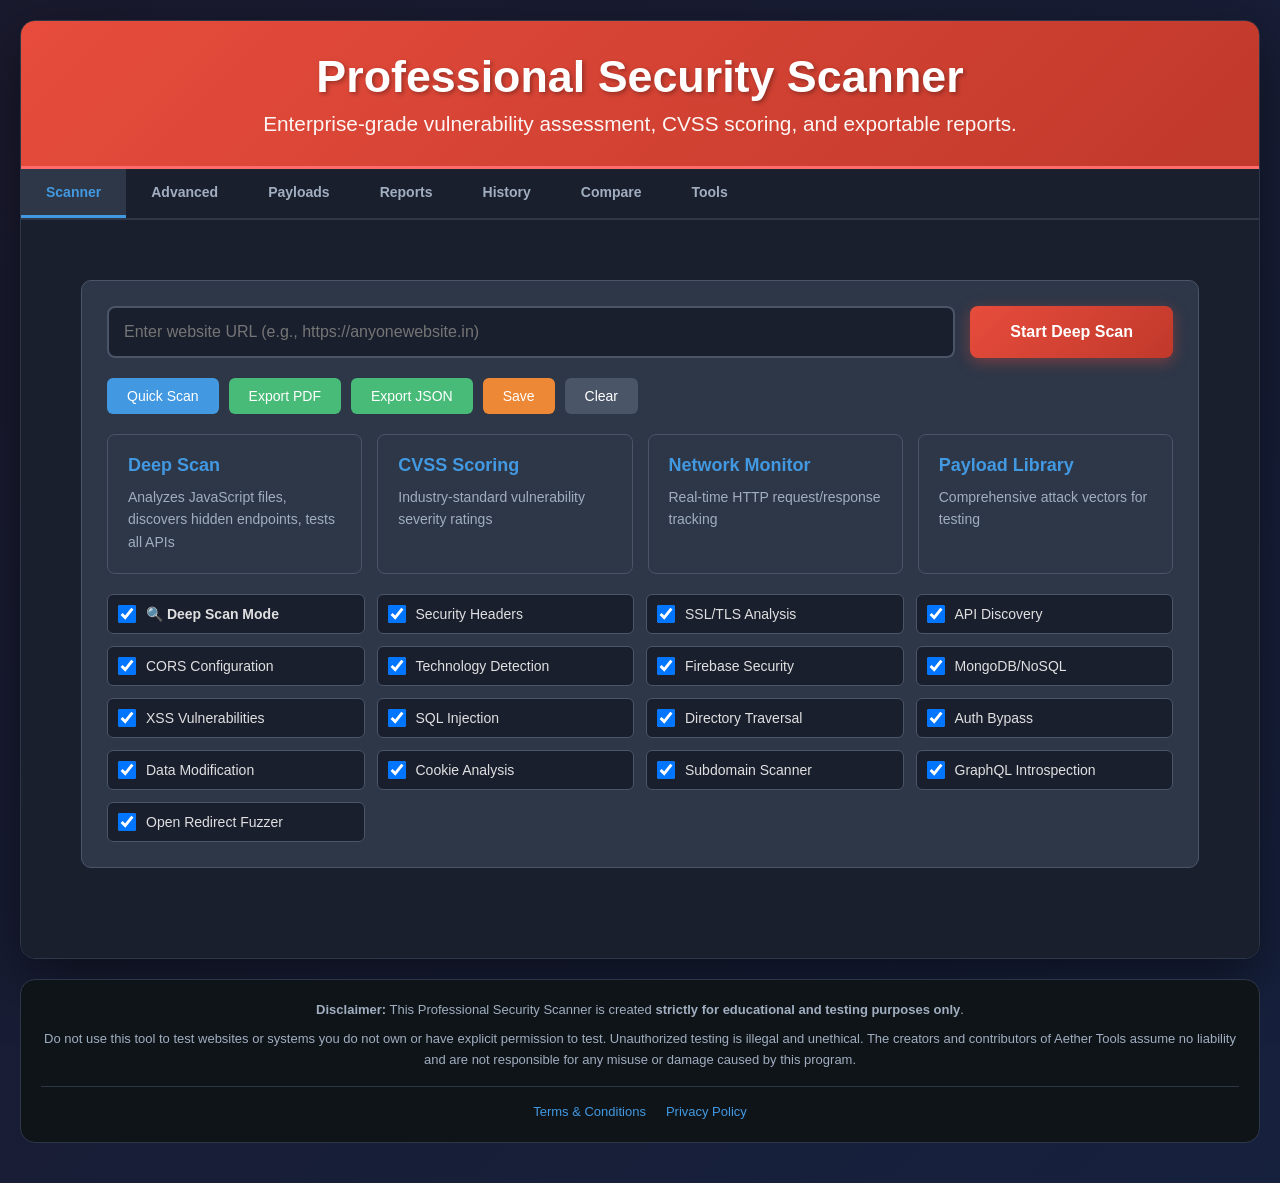
<file: security-scanner.html>
<!DOCTYPE html>
<html lang="en">
<head>
    <meta charset="UTF-8">
    <meta name="viewport" content="width=device-width, initial-scale=1.0">
    <title>Professional Security Scanner - Enterprise Edition</title>
    <meta name="description" content="Aether Tools Security Scanner runs browser-based security checks for headers, SSL, CORS, endpoints, technology detection, and exportable reports.">
    <meta name="keywords" content="Aether Tools security scanner, website security scanner, browser security checks, CVSS scanner, vulnerability assessment">
    <meta name="author" content="Pratham Kumar">
    <meta name="robots" content="index, follow, max-image-preview:large, max-snippet:-1, max-video-preview:-1">
    <meta name="theme-color" content="#6c5ce7">
    <meta name="application-name" content="Aether Tools">
    <meta property="og:type" content="website">
    <meta property="og:url" content="https://rajpratham1.github.io/Aether-Tools/security-scanner.html">
    <meta property="og:title" content="Aether Tools Security Scanner">
    <meta property="og:description" content="Run browser-based website security checks with endpoint discovery, CVSS scoring, exports, and guided advanced configuration.">
    <meta property="og:site_name" content="Aether Tools">
    <meta property="og:image" content="https://rajpratham1.github.io/Aether-Tools/preview.png">
    <meta name="twitter:card" content="summary_large_image">
    <meta name="twitter:title" content="Aether Tools Security Scanner">
    <meta name="twitter:description" content="Run browser-based website security checks with endpoint discovery, CVSS scoring, exports, and guided advanced configuration.">
    <meta name="twitter:image" content="https://rajpratham1.github.io/Aether-Tools/preview.png">
    <link rel="canonical" href="https://rajpratham1.github.io/Aether-Tools/security-scanner.html">
    <link rel="icon" type="image/png" href="preview.png">
    <link rel="apple-touch-icon" href="preview.png">
    <style>
        * {
            margin: 0;
            padding: 0;
            box-sizing: border-box;
        }

        body {
            font-family: 'Segoe UI', Tahoma, Geneva, Verdana, sans-serif;
            background: linear-gradient(135deg, #1a1a2e 0%, #16213e 100%);
            min-height: 100vh;
            padding: 20px;
            color: #e0e0e0;
        }

        .container {
            max-width: 1600px;
            margin: 0 auto;
            background: #0f1419;
            border-radius: 15px;
            box-shadow: 0 20px 60px rgba(0,0,0,0.5);
            overflow: hidden;
            border: 1px solid #2d3748;
        }

        .header {
            background: linear-gradient(135deg, #e74c3c, #c0392b);
            color: white;
            padding: 30px;
            text-align: center;
            border-bottom: 3px solid #ff6b6b;
        }

        .header h1 {
            font-size: 2.8em;
            margin-bottom: 10px;
            text-shadow: 2px 2px 4px rgba(0,0,0,0.3);
        }

        .header p {
            font-size: 1.3em;
            opacity: 0.95;
        }

        .header-badge {
            display: inline-flex;
            align-items: center;
            gap: 8px;
            margin-top: 14px;
            padding: 8px 14px;
            border-radius: 999px;
            background: rgba(15, 20, 25, 0.22);
            border: 1px solid rgba(255, 255, 255, 0.22);
            font-size: 13px;
            font-weight: 700;
            letter-spacing: 0.04em;
            text-transform: uppercase;
        }

        .tabs {
            display: flex;
            background: #1a1f2e;
            border-bottom: 2px solid #2d3748;
            overflow-x: auto;
        }

        .tab {
            padding: 15px 25px;
            cursor: pointer;
            border: none;
            background: transparent;
            color: #a0aec0;
            font-size: 14px;
            font-weight: 600;
            transition: all 0.3s;
            border-bottom: 3px solid transparent;
            white-space: nowrap;
        }

        .tab:hover {
            background: #2d3748;
            color: #fff;
        }

        .tab.active {
            color: #4299e1;
            border-bottom-color: #4299e1;
            background: #2d3748;
        }

        .tab-content {
            display: none;
            padding: 30px;
            background: #1a1f2e;
        }

        .tab-content.active {
            display: block;
        }

        .main-content {
            padding: 30px;
            background: #1a1f2e;
        }

        .url-input-section {
            background: #2d3748;
            padding: 25px;
            border-radius: 10px;
            margin-bottom: 30px;
            border: 1px solid #4a5568;
        }

        .input-group {
            display: flex;
            gap: 15px;
            margin-bottom: 20px;
        }

        .url-input {
            flex: 1;
            padding: 15px;
            border: 2px solid #4a5568;
            border-radius: 8px;
            font-size: 16px;
            background: #1a1f2e;
            color: #e0e0e0;
            transition: border-color 0.3s;
        }

        .url-input:focus {
            outline: none;
            border-color: #4299e1;
        }

        .test-btn {
            padding: 15px 40px;
            background: linear-gradient(135deg, #e74c3c, #c0392b);
            color: white;
            border: none;
            border-radius: 8px;
            font-size: 16px;
            font-weight: bold;
            cursor: pointer;
            transition: all 0.3s;
            box-shadow: 0 4px 15px rgba(231, 76, 60, 0.4);
        }

        .test-btn:hover {
            transform: translateY(-2px);
            box-shadow: 0 6px 20px rgba(231, 76, 60, 0.6);
        }

        .test-btn:disabled {
            opacity: 0.6;
            cursor: not-allowed;
            transform: none;
        }

        .action-buttons {
            display: flex;
            gap: 10px;
            margin-top: 15px;
            flex-wrap: wrap;
        }

        .action-btn {
            padding: 10px 20px;
            background: #4a5568;
            color: white;
            border: none;
            border-radius: 6px;
            cursor: pointer;
            font-size: 14px;
            transition: all 0.3s;
        }

        .action-btn:hover {
            background: #2d3748;
            transform: translateY(-1px);
        }

        .action-btn.primary {
            background: #4299e1;
        }

        .action-btn.success {
            background: #48bb78;
        }

        .action-btn.warning {
            background: #ed8936;
        }

        .feature-grid {
            display: grid;
            grid-template-columns: repeat(auto-fit, minmax(250px, 1fr));
            gap: 15px;
            margin: 20px 0;
        }

        .feature-card {
            background: #2d3748;
            padding: 20px;
            border-radius: 8px;
            border: 1px solid #4a5568;
            transition: all 0.3s;
        }

        .feature-card:hover {
            border-color: #4299e1;
            transform: translateY(-2px);
            box-shadow: 0 4px 12px rgba(66, 153, 225, 0.3);
        }

        .feature-card h3 {
            color: #4299e1;
            margin-bottom: 10px;
            font-size: 18px;
        }

        .feature-card p {
            color: #a0aec0;
            font-size: 14px;
            line-height: 1.6;
        }

        .feature-card input,
        .feature-card textarea,
        .feature-card select {
            width: 100%;
            margin-top: 10px;
            padding: 12px;
            border-radius: 10px;
            border: 1px solid #4a5568;
            background: #1a1f2e;
            color: #e0e0e0;
            font-size: 14px;
        }

        .feature-card textarea {
            min-height: 110px;
            resize: vertical;
            font-family: 'Courier New', monospace;
        }

        .feature-card input:focus,
        .feature-card textarea:focus,
        .feature-card select:focus {
            outline: none;
            border-color: #4299e1;
            box-shadow: 0 0 0 3px rgba(66, 153, 225, 0.15);
        }

        .field-help {
            margin-top: 8px;
            color: #94a3b8;
            font-size: 12px;
            line-height: 1.6;
        }

        .config-actions {
            display: flex;
            flex-wrap: wrap;
            gap: 10px;
            margin-top: 20px;
        }

        .config-status {
            margin-top: 12px;
            padding: 12px 14px;
            border-radius: 10px;
            border: 1px solid rgba(66, 153, 225, 0.25);
            background: rgba(66, 153, 225, 0.08);
            color: #bfdbfe;
            font-size: 13px;
            line-height: 1.6;
        }

        .config-toggle {
            display: flex;
            align-items: flex-start;
            gap: 10px;
            margin-top: 16px;
            padding: 14px;
            border-radius: 10px;
            border: 1px solid #4a5568;
            background: rgba(15, 23, 42, 0.5);
        }

        .config-toggle label {
            color: #e0e0e0;
            font-size: 14px;
            line-height: 1.6;
            cursor: pointer;
        }

        .brochure {
            margin-top: 28px;
            padding: 24px;
            border-radius: 18px;
            border: 1px solid rgba(255, 255, 255, 0.08);
            background:
                radial-gradient(circle at top right, rgba(231, 76, 60, 0.20), transparent 32%),
                radial-gradient(circle at bottom left, rgba(66, 153, 225, 0.20), transparent 38%),
                linear-gradient(145deg, rgba(17, 24, 39, 0.96), rgba(30, 41, 59, 0.92));
            box-shadow: 0 18px 45px rgba(0, 0, 0, 0.28);
        }

        .brochure h3 {
            color: #f8fafc;
            font-size: 22px;
            margin-bottom: 10px;
        }

        .brochure > p {
            color: #cbd5e1;
            line-height: 1.7;
            max-width: 900px;
        }

        .brochure-grid {
            display: grid;
            grid-template-columns: repeat(auto-fit, minmax(220px, 1fr));
            gap: 16px;
            margin-top: 20px;
        }

        .brochure-card {
            padding: 18px;
            border-radius: 14px;
            background: rgba(15, 23, 42, 0.66);
            border: 1px solid rgba(148, 163, 184, 0.18);
        }

        .brochure-step {
            display: inline-flex;
            align-items: center;
            justify-content: center;
            width: 34px;
            height: 34px;
            margin-bottom: 12px;
            border-radius: 50%;
            background: linear-gradient(135deg, #4299e1, #e74c3c);
            color: #fff;
            font-weight: 700;
        }

        .brochure-card h4 {
            color: #f8fafc;
            margin-bottom: 8px;
            font-size: 16px;
        }

        .brochure-card p {
            color: #cbd5e1;
            font-size: 13px;
            line-height: 1.7;
        }

        .brochure-note {
            margin-top: 18px;
            padding-top: 18px;
            border-top: 1px solid rgba(148, 163, 184, 0.18);
            color: #fca5a5;
            font-size: 13px;
            line-height: 1.7;
        }

        .test-options {
            display: grid;
            grid-template-columns: repeat(auto-fit, minmax(220px, 1fr));
            gap: 12px;
            margin-top: 20px;
        }

        .test-option {
            display: flex;
            align-items: center;
            gap: 10px;
            padding: 10px;
            background: #1a1f2e;
            border-radius: 6px;
            border: 1px solid #4a5568;
            transition: all 0.2s;
        }

        .test-option:hover {
            border-color: #4299e1;
            background: #2d3748;
        }

        .test-option input[type="checkbox"] {
            width: 18px;
            height: 18px;
            cursor: pointer;
        }

        .test-option label {
            cursor: pointer;
            color: #e0e0e0;
            font-size: 14px;
        }

        .loading {
            text-align: center;
            padding: 40px;
            display: none;
        }

        .spinner {
            border: 4px solid #2d3748;
            border-top: 4px solid #4299e1;
            border-radius: 50%;
            width: 50px;
            height: 50px;
            animation: spin 1s linear infinite;
            margin: 0 auto 20px;
        }

        @keyframes spin {
            0% { transform: rotate(0deg); }
            100% { transform: rotate(360deg); }
        }

        .scan-progress {
            background: #2d3748;
            height: 35px;
            border-radius: 18px;
            overflow: hidden;
            margin: 15px 0;
            border: 1px solid #4a5568;
        }

        .scan-progress-bar {
            background: linear-gradient(90deg, #4299e1, #3182ce);
            height: 100%;
            width: 0%;
            transition: width 0.3s;
            display: flex;
            align-items: center;
            justify-content: center;
            color: white;
            font-weight: bold;
            font-size: 14px;
        }

        .network-monitor {
            background: #0d1117;
            color: #d4d4d4;
            padding: 20px;
            margin: 20px 0;
            border-radius: 8px;
            max-height: 500px;
            overflow-y: auto;
            font-family: 'Courier New', monospace;
            font-size: 12px;
            display: none;
            border: 1px solid #30363d;
        }

        .network-request {
            background: #161b22;
            padding: 12px;
            margin: 8px 0;
            border-left: 4px solid #238636;
            border-radius: 4px;
        }

        .network-request.error {
            border-left-color: #da3633;
        }

        .network-request.warning {
            border-left-color: #d29922;
        }

        .request-header {
            display: flex;
            justify-content: space-between;
            margin-bottom: 5px;
            font-weight: bold;
        }

        .request-method {
            color: #58a6ff;
        }

        .request-status {
            color: #3fb950;
        }

        .request-status.error {
            color: #f85149;
        }

        .request-details {
            font-size: 11px;
            color: #8b949e;
            margin-top: 5px;
        }

        .results-section {
            margin-top: 30px;
        }

        .test-result {
            background: #2d3748;
            border-left: 4px solid #4a5568;
            padding: 20px;
            margin-bottom: 15px;
            border-radius: 0 8px 8px 0;
            display: none;
        }

        .test-result.success {
            border-left-color: #48bb78;
            background: linear-gradient(90deg, rgba(72, 187, 120, 0.1), transparent);
        }

        .test-result.warning {
            border-left-color: #ed8936;
            background: linear-gradient(90deg, rgba(237, 137, 54, 0.1), transparent);
        }

        .test-result.danger {
            border-left-color: #f56565;
            background: linear-gradient(90deg, rgba(245, 101, 101, 0.1), transparent);
        }

        .test-result h3 {
            margin-bottom: 10px;
            display: flex;
            align-items: center;
            gap: 10px;
            color: #e0e0e0;
        }

        .status-icon {
            width: 20px;
            height: 20px;
            border-radius: 50%;
            display: inline-block;
        }

        .status-icon.success { background: #48bb78; }
        .status-icon.warning { background: #ed8936; }
        .status-icon.danger { background: #f56565; }

        .cvss-score {
            display: inline-block;
            padding: 5px 12px;
            border-radius: 20px;
            font-size: 12px;
            font-weight: bold;
            margin-left: 10px;
        }

        .cvss-critical {
            background: #c53030;
            color: white;
        }

        .cvss-high {
            background: #dd6b20;
            color: white;
        }

        .cvss-medium {
            background: #d69e2e;
            color: white;
        }

        .cvss-low {
            background: #38a169;
            color: white;
        }

        .summary-section {
            background: linear-gradient(135deg, #2d3748, #1a202c);
            color: white;
            padding: 30px;
            border-radius: 10px;
            margin-top: 30px;
            display: none;
            border: 1px solid #4a5568;
        }

        .summary-grid {
            display: grid;
            grid-template-columns: repeat(auto-fit, minmax(150px, 1fr));
            gap: 20px;
            margin-top: 20px;
        }

        .summary-item {
            text-align: center;
            padding: 20px;
            background: rgba(255,255,255,0.05);
            border-radius: 8px;
            border: 1px solid rgba(255,255,255,0.1);
        }

        .summary-number {
            font-size: 2.5em;
            font-weight: bold;
            display: block;
            color: #4299e1;
        }

        .vulnerability-details {
            margin-top: 15px;
            padding: 15px;
            background: rgba(0,0,0,0.3);
            border-radius: 5px;
            border: 1px solid #4a5568;
        }

        .fix-suggestion {
            background: rgba(66, 153, 225, 0.1);
            border-left: 4px solid #4299e1;
            padding: 15px;
            margin-top: 10px;
            border-radius: 0 5px 5px 0;
        }

        .code-block {
            background: #0d1117;
            color: #e2e8f0;
            padding: 15px;
            border-radius: 5px;
            font-family: 'Courier New', monospace;
            font-size: 13px;
            overflow-x: auto;
            margin: 10px 0;
            border: 1px solid #30363d;
        }

        .tech-stack {
            display: flex;
            flex-wrap: wrap;
            gap: 10px;
            margin-top: 15px;
        }

        .tech-badge {
            background: #4caf50;
            color: white;
            padding: 5px 12px;
            border-radius: 20px;
            font-size: 12px;
        }

        .endpoint-item {
            padding: 10px;
            margin: 5px 0;
            background: #1a1f2e;
            border-left: 3px solid #4299e1;
            border-radius: 3px;
            font-family: 'Courier New', monospace;
            font-size: 13px;
            color: #e0e0e0;
        }

        ::-webkit-scrollbar {
            width: 10px;
            height: 10px;
        }

        ::-webkit-scrollbar-track {
            background: #1a1f2e;
        }

        ::-webkit-scrollbar-thumb {
            background: #4a5568;
            border-radius: 5px;
        }

        ::-webkit-scrollbar-thumb:hover {
            background: #2d3748;
        }

        @media (max-width: 900px) {
            body {
                padding: 12px;
            }

            .header,
            .tab-content,
            .main-content {
                padding: 20px;
            }

            .header h1 {
                font-size: 2.1em;
            }

            .header p {
                font-size: 1.05em;
            }

            .input-group,
            .config-actions {
                flex-direction: column;
            }

            .test-btn,
            .action-btn {
                width: 100%;
            }

            .summary-grid {
                grid-template-columns: repeat(2, minmax(0, 1fr));
            }
        }

        @media (max-width: 640px) {
            body {
                padding: 8px;
            }

            .container {
                border-radius: 12px;
            }

            .header h1 {
                font-size: 1.75em;
                line-height: 1.25;
            }

            .tab {
                padding: 14px 18px;
                font-size: 13px;
            }

            .feature-grid,
            .test-options,
            .brochure-grid {
                grid-template-columns: 1fr;
            }

            .url-input {
                min-width: 0;
            }

            .test-result h3 {
                flex-wrap: wrap;
            }

            .summary-grid {
                grid-template-columns: 1fr;
            }

            .network-request,
            .endpoint-item,
            .code-block,
            .vulnerability-details pre {
                word-break: break-word;
                white-space: pre-wrap;
            }
        }
    </style>
</head>
<body>
    <div class="container">
        <div class="header">
            <h1>🛡️ Professional Security Scanner</h1>
            <p>Enterprise-Grade Vulnerability Assessment • CVSS Scoring • Export Reports</p>
        </div>

        <div class="tabs">
            <button class="tab active" data-tab="scanner" onclick="switchTab('scanner', event)">Scanner</button>
            <button class="tab" data-tab="advanced" onclick="switchTab('advanced', event)">Advanced</button>
            <button class="tab" data-tab="payloads" onclick="switchTab('payloads', event)">Payloads</button>
            <button class="tab" data-tab="reports" onclick="switchTab('reports', event)">Reports</button>
            <button class="tab" data-tab="history" onclick="switchTab('history', event)">History</button>
            <button class="tab" data-tab="compare" onclick="switchTab('compare', event)">Compare</button>
            <button class="tab" data-tab="tools" onclick="switchTab('tools', event)">Tools</button>
        </div>

        <!-- SCANNER TAB -->
        <div id="scanner" class="tab-content active">
            <div class="main-content">
                <div class="url-input-section">
                    <div class="input-group">
                        <input type="url" class="url-input" id="websiteUrl" placeholder="Enter website URL (e.g., https://anyonewebsite.in)" required>
                        <button class="test-btn" id="startTest">🚀 Start Deep Scan</button>
                    </div>

                    <div class="action-buttons">
                        <button class="action-btn primary" onclick="quickScan()">⚡ Quick Scan</button>
                        <button class="action-btn success" onclick="exportReport('pdf')">📄 Export PDF</button>
                        <button class="action-btn success" onclick="exportReport('json')">📋 Export JSON</button>
                        <button class="action-btn warning" onclick="saveToHistory()">💾 Save</button>
                        <button class="action-btn" onclick="clearResults()">🗑️ Clear</button>
                    </div>

                    <div class="feature-grid" style="margin-top: 20px;">
                        <div class="feature-card">
                            <h3>🔬 Deep Scan</h3>
                            <p>Analyzes JavaScript files, discovers hidden endpoints, tests all APIs</p>
                        </div>
                        <div class="feature-card">
                            <h3>📊 CVSS Scoring</h3>
                            <p>Industry-standard vulnerability severity ratings</p>
                        </div>
                        <div class="feature-card">
                            <h3>📡 Network Monitor</h3>
                            <p>Real-time HTTP request/response tracking</p>
                        </div>
                        <div class="feature-card">
                            <h3>💣 1000+ Payloads</h3>
                            <p>Comprehensive attack vectors for testing</p>
                        </div>
                    </div>

                    <div class="test-options">
                        <div class="test-option">
                            <input type="checkbox" id="deepScan" checked>
                            <label for="deepScan"><strong>🔍 Deep Scan Mode</strong></label>
                        </div>
                        <div class="test-option">
                            <input type="checkbox" id="testHeaders" checked>
                            <label for="testHeaders">Security Headers</label>
                        </div>
                        <div class="test-option">
                            <input type="checkbox" id="testSSL" checked>
                            <label for="testSSL">SSL/TLS Analysis</label>
                        </div>
                        <div class="test-option">
                            <input type="checkbox" id="testAPI" checked>
                            <label for="testAPI">API Discovery</label>
                        </div>
                        <div class="test-option">
                            <input type="checkbox" id="testCORS" checked>
                            <label for="testCORS">CORS Configuration</label>
                        </div>
                        <div class="test-option">
                            <input type="checkbox" id="testTech" checked>
                            <label for="testTech">Technology Detection</label>
                        </div>
                        <div class="test-option">
                            <input type="checkbox" id="testFirebase" checked>
                            <label for="testFirebase">Firebase Security</label>
                        </div>
                        <div class="test-option">
                            <input type="checkbox" id="testMongoDB" checked>
                            <label for="testMongoDB">MongoDB/NoSQL</label>
                        </div>
                        <div class="test-option">
                            <input type="checkbox" id="testXSS" checked>
                            <label for="testXSS">XSS Vulnerabilities</label>
                        </div>
                        <div class="test-option">
                            <input type="checkbox" id="testSQLi" checked>
                            <label for="testSQLi">SQL Injection</label>
                        </div>
                        <div class="test-option">
                            <input type="checkbox" id="testDirectories" checked>
                            <label for="testDirectories">Directory Traversal</label>
                        </div>
                        <div class="test-option">
                            <input type="checkbox" id="testAuth" checked>
                            <label for="testAuth">Auth Bypass</label>
                        </div>
                        <div class="test-option">
                            <input type="checkbox" id="testDataMod" checked>
                            <label for="testDataMod">Data Modification</label>
                        </div>
                        <div class="test-option">
                            <input type="checkbox" id="testCookies" checked>
                            <label for="testCookies">Cookie Analysis</label>
                        </div>
                        <div class="test-option">
                            <input type="checkbox" id="testSubdomains" checked>
                            <label for="testSubdomains">Subdomain Scanner</label>
                        </div>
                        <div class="test-option">
                            <input type="checkbox" id="testGraphQL" checked>
                            <label for="testGraphQL">GraphQL Introspection</label>
                        </div>
                        <div class="test-option">
                            <input type="checkbox" id="testOpenRedirect" checked>
                            <label for="testOpenRedirect">Open Redirect Fuzzer</label>
                        </div>
                    </div>
                </div>

                <div class="loading" id="loadingSection">
                    <div class="spinner"></div>
                    <p style="color: #e0e0e0;">Running comprehensive security scan...</p>
                    <p id="currentTest" style="color: #a0aec0; margin-top: 10px;">Initializing...</p>
                    <div class="scan-progress">
                        <div class="scan-progress-bar" id="scanProgress">0%</div>
                    </div>
                    <p id="scanStatus" style="color: #a0aec0; margin-top: 10px; font-size: 14px;">Ready to scan...</p>
                </div>

                <div class="network-monitor" id="networkMonitor">
                    <h3 style="color: #4fc3f7; margin-bottom: 15px;">📡 Network Activity Monitor</h3>
                    <div id="networkRequests"></div>
                </div>

                <div id="discoveredEndpoints" style="display: none; background: #2d3748; padding: 20px; border-radius: 8px; margin: 20px 0; border: 1px solid #4a5568;">
                    <h3 style="color: #4299e1; margin-bottom: 15px;">🎯 Discovered Endpoints</h3>
                    <div id="endpointsList"></div>
                </div>

                <div id="scanNotesSection" style="display: none; background: #2d3748; padding: 20px; border-radius: 8px; margin: 20px 0; border: 1px solid #4a5568;">
                    <h3 style="color: #ed8936; margin-bottom: 15px;">Scan Notes</h3>
                    <div id="scanNotes"></div>
                </div>

                <div class="technology-detection" id="techDetection" style="display: none; background: #2d3748; padding: 20px; border-radius: 8px; margin: 20px 0; border: 1px solid #4a5568;">
                    <h3 style="color: #48bb78;">🔍 Technology Stack Detected</h3>
                    <div class="tech-stack" id="techStack"></div>
                </div>

                <div class="results-section" id="resultsSection"></div>

                <div class="summary-section" id="summarySection">
                    <h2>📊 Security Assessment Summary</h2>
                    <div class="summary-grid">
                        <div class="summary-item">
                            <span class="summary-number" id="totalTests">0</span>
                            <span>Total Tests</span>
                        </div>
                        <div class="summary-item">
                            <span class="summary-number" id="passedTests">0</span>
                            <span>Passed</span>
                        </div>
                        <div class="summary-item">
                            <span class="summary-number" id="warningTests">0</span>
                            <span>Warnings</span>
                        </div>
                        <div class="summary-item">
                            <span class="summary-number" id="failedTests">0</span>
                            <span>Critical Issues</span>
                        </div>
                        <div class="summary-item">
                            <span class="summary-number" id="securityScore">0%</span>
                            <span>Security Score</span>
                        </div>
                    </div>
                </div>

                <div class="config-toggle">
                    <input type="checkbox" id="persistAdvancedSettings">
                    <label for="persistAdvancedSettings"><strong>Remember advanced settings on this device</strong><br>Enable this only on a device you control. When checked, the scanner can store your proxy URL, speed, custom endpoints, and optional auth token in local browser storage for future sessions.</label>
                </div>

                <div class="config-actions">
                    <button class="action-btn primary" onclick="saveAdvancedSettings()">Save Settings</button>
                    <button class="action-btn" onclick="clearAdvancedSettings()">Clear Saved Settings</button>
                </div>

                <div class="config-status" id="advancedConfigStatus">Settings are temporary by default. Save them only on a device you control.</div>

                <div class="brochure">
                    <h3>Advanced Configuration Guide</h3>
                    <p>This scanner runs inside the browser, so the strongest results come from using the right mode at the right time. Use this quick brochure when you need better accuracy without exposing secrets in public code.</p>

                    <div class="brochure-grid">
                        <div class="brochure-card">
                            <div class="brochure-step">1</div>
                            <h4>Run A Direct Scan First</h4>
                            <p>Start with a normal scan to see what any visitor can reach. This gives you the public attack surface before you add authentication or a relay proxy.</p>
                        </div>
                        <div class="brochure-card">
                            <div class="brochure-step">2</div>
                            <h4>Add Auth Only When Needed</h4>
                            <p>Use the authentication field for protected API routes or admin areas. The field stays local to the browser unless you explicitly save it on your own device.</p>
                        </div>
                        <div class="brochure-card">
                            <div class="brochure-step">3</div>
                            <h4>Use A Trusted Proxy</h4>
                            <p>A relay proxy can help with CORS and missing response headers, but it can also see what your browser sends. Use only a proxy you operate or fully trust.</p>
                        </div>
                        <div class="brochure-card">
                            <div class="brochure-step">4</div>
                            <h4>Export Reports, Not Secrets</h4>
                            <p>Keep scan reports, discovered endpoints, and remediation notes. Do not hardcode private API keys, tokens, or backend credentials in static sites or public repositories.</p>
                        </div>
                    </div>

                    <div class="brochure-note">
                        Accuracy note: GitHub Pages cannot securely hide a real private API key. If you need protected integrations, move the secret handling to your own server-side function or relay.
                    </div>
                </div>
            </div>
        </div>

        <!-- REPORTS TAB -->
        <div id="reports" class="tab-content">
            <div class="main-content">
                <h2 style="color: #4299e1; margin-bottom: 20px;">📊 Export Reports</h2>
                
                <div style="background: #2d3748; padding: 20px; border-radius: 8px; margin: 20px 0; border: 1px solid #4a5568;">
                    <h3 style="color: #e0e0e0; margin-bottom: 15px;">Available Export Formats</h3>
                    <div class="action-buttons">
                        <button class="action-btn success" onclick="exportReport('pdf')">📄 PDF Report</button>
                        <button class="action-btn success" onclick="exportReport('json')">📋 JSON Data</button>
                        <button class="action-btn success" onclick="exportReport('html')">🌐 HTML Report</button>
                        <button class="action-btn success" onclick="exportReport('csv')">📊 CSV Export</button>
                        <button class="action-btn success" onclick="exportReport('xml')">📝 XML Export</button>
                    </div>
                </div>
                
                <div class="code-block">
                    <strong style="color: #4299e1;">Report Includes:</strong><br><br>
                    ✓ Executive Summary<br>
                    ✓ Vulnerability Details with CVSS Scores<br>
                    ✓ Network Activity Logs<br>
                    ✓ Discovered Endpoints<br>
                    ✓ Technology Stack Analysis<br>
                    ✓ Remediation Recommendations<br>
                    ✓ OWASP Top 10 Compliance Checklist
                </div>
            </div>
        </div>

        <!-- HISTORY TAB -->
        <div id="history" class="tab-content">
            <div class="main-content">
                <h2 style="color: #4299e1; margin-bottom: 20px;">📜 Scan History</h2>
                <div id="historyList">
                    <p style="color: #a0aec0;">No scan history yet. Complete a scan to see results here.</p>
                </div>
            </div>
        </div>

        <!-- ADVANCED TAB -->
        <div id="advanced" class="tab-content">
            <div class="main-content">
                <h2 style="color: #4299e1; margin-bottom: 20px;">⚙️ Advanced Configuration</h2>
                
                <div class="feature-grid">
                    <div class="feature-card">
                        <h3>🎯 Custom Endpoints</h3>
                        <textarea id="customEndpoints" placeholder="Enter custom endpoints (one per line)&#10;/api/custom&#10;/admin/panel" style="width: 100%; height: 100px; background: #1a1f2e; color: #e0e0e0; border: 1px solid #4a5568; border-radius: 4px; padding: 10px; margin-top: 10px; font-family: 'Courier New', monospace;"></textarea>
                    </div>
                    
                    <div class="feature-card">
                        <h3>🔑 Authentication</h3>
                        <input type="text" id="authToken" placeholder="Bearer token or API key" style="width: 100%; background: #1a1f2e; color: #e0e0e0; border: 1px solid #4a5568; border-radius: 4px; padding: 10px; margin-top: 10px;">
                    </div>
                    
                    <div class="feature-card">
                        <h3>⏱️ Scan Speed</h3>
                        <select id="scanSpeed" style="width: 100%; background: #1a1f2e; color: #e0e0e0; border: 1px solid #4a5568; border-radius: 4px; padding: 10px; margin-top: 10px;">
                            <option value="fast">Fast (100ms delay)</option>
                            <option value="normal" selected>Normal (500ms delay)</option>
                            <option value="slow">Slow (1000ms delay)</option>
                            <option value="stealth">Stealth (2000ms delay)</option>
                        </select>
                    </div>
                    
                    <div class="feature-card">
                        <h3>🌐 Proxy Settings</h3>
                        <input type="text" id="proxyUrl" placeholder="Proxy URL (optional)" style="width: 100%; background: #1a1f2e; color: #e0e0e0; border: 1px solid #4a5568; border-radius: 4px; padding: 10px; margin-top: 10px;">
                    </div>
                    
                    <div class="feature-card">
                        <h3>📋 Custom Headers</h3>
                        <textarea id="customHeaders" placeholder="Header-Name: Value&#10;X-Forwarded-For: 127.0.0.1&#10;User-Agent: CustomBot/1.0" style="width: 100%; height: 100px; background: #1a1f2e; color: #e0e0e0; border: 1px solid #4a5568; border-radius: 4px; padding: 10px; margin-top: 10px; font-family: 'Courier New', monospace;"></textarea>
                    </div>
                </div>
            </div>
        </div>

        <!-- PAYLOADS TAB -->
        <div id="payloads" class="tab-content">
            <div class="main-content">
                <h2 style="color: #4299e1; margin-bottom: 20px;">💣 Attack Payloads Library</h2>
                <p style="color: #a0aec0; margin-bottom: 20px;">1000+ pre-configured attack vectors for comprehensive testing</p>
                
                <div style="display: grid; grid-template-columns: repeat(auto-fit, minmax(200px, 1fr)); gap: 20px; margin: 20px 0;">
                    <div style="background: #2d3748; padding: 20px; border-radius: 8px; border: 1px solid #4a5568; text-align: center;">
                        <div style="font-size: 2em; font-weight: bold; color: #4299e1;">250+</div>
                        <div style="color: #a0aec0; margin-top: 5px; font-size: 14px;">XSS Payloads</div>
                    </div>
                    <div style="background: #2d3748; padding: 20px; border-radius: 8px; border: 1px solid #4a5568; text-align: center;">
                        <div style="font-size: 2em; font-weight: bold; color: #4299e1;">200+</div>
                        <div style="color: #a0aec0; margin-top: 5px; font-size: 14px;">SQL Injection</div>
                    </div>
                    <div style="background: #2d3748; padding: 20px; border-radius: 8px; border: 1px solid #4a5568; text-align: center;">
                        <div style="font-size: 2em; font-weight: bold; color: #4299e1;">150+</div>
                        <div style="color: #a0aec0; margin-top: 5px; font-size: 14px;">NoSQL Injection</div>
                    </div>
                    <div style="background: #2d3748; padding: 20px; border-radius: 8px; border: 1px solid #4a5568; text-align: center;">
                        <div style="font-size: 2em; font-weight: bold; color: #4299e1;">100+</div>
                        <div style="color: #a0aec0; margin-top: 5px; font-size: 14px;">Path Traversal</div>
                    </div>
                    <div style="background: #2d3748; padding: 20px; border-radius: 8px; border: 1px solid #4a5568; text-align: center;">
                        <div style="font-size: 2em; font-weight: bold; color: #4299e1;">300+</div>
                        <div style="color: #a0aec0; margin-top: 5px; font-size: 14px;">Other Vectors</div>
                    </div>
                </div>
                
                <div class="code-block" style="margin-top: 20px;" id="payloadSamples"></div>
            </div>
        </div>

        <!-- COMPARE TAB -->
        <div id="compare" class="tab-content">
            <div class="main-content">
                <h2 style="color: #4299e1; margin-bottom: 20px;">⚖️ Compare Websites</h2>
                <p style="color: #a0aec0; margin-bottom: 20px;">Compare security posture of multiple websites side-by-side</p>
                
                <div class="input-group">
                    <input type="url" class="url-input" id="compareUrl1" placeholder="Website 1 URL">
                    <input type="url" class="url-input" id="compareUrl2" placeholder="Website 2 URL">
                    <button class="test-btn" onclick="compareWebsites()">⚖️ Compare</button>
                </div>
                
                <div id="comparisonResults" style="margin-top: 20px;"></div>
            </div>
        </div>

        <!-- TOOLS TAB -->
        <div id="tools" class="tab-content">
            <div class="main-content">
                <h2 style="color: #4299e1; margin-bottom: 20px;">🔧 Security Tools</h2>
                
                <div class="feature-grid" id="toolsGrid"></div>
                <div class="code-block" style="margin-top: 20px;" id="toolOutput">Enter a target URL in the scanner tab, then run any tool from here.</div>
            </div>
        </div>
    </div>
    
    <div style="max-width: 1600px; margin: 20px auto; padding: 20px; background: #0f1419; border-radius: 15px; border: 1px solid #2d3748; text-align: center; color: #a0aec0; font-size: 13px; line-height: 1.6;">
        <p><strong>Disclaimer:</strong> This Professional Security Scanner is created <strong>strictly for educational and testing purposes only</strong>.</p>
        <p style="margin-top: 8px;">Do not use this tool to test websites or systems you do not own or have explicit permission to test. Unauthorized testing is illegal and unethical. The creators and contributors of Aether Tools assume no liability and are not responsible for any misuse or damage caused by this program.</p>
        <div style="margin-top: 15px; border-top: 1px solid #2d3748; padding-top: 15px; display: flex; justify-content: center; gap: 20px;">
            <a href="#" onclick="alert('Terms & Conditions:\n\n1. You must only scan domains you own or are authorized to test.\n2. Do not use for denial of service (DoS).\n3. Use implies acceptance of all risk.'); return false;" style="color: #4299e1; text-decoration: none;">Terms & Conditions</a>
            <a href="#" onclick="alert('Privacy Policy:\n\n1. All scans are performed locally in your browser.\n2. We do not log, track, or store your scan targets.\n3. History and Advanced Settings (if enabled) are saved only in your local browser storage.'); return false;" style="color: #4299e1; text-decoration: none;">Privacy Policy</a>
        </div>
    </div>

    <script src="security-tester.js"></script>
    <script>
        function switchTab(tabName, event) {
            document.querySelectorAll('.tab-content').forEach(tab => {
                tab.classList.remove('active');
            });
            document.querySelectorAll('.tab').forEach(tab => {
                tab.classList.remove('active');
            });
            
            document.getElementById(tabName).classList.add('active');
            if (event && event.currentTarget) {
                event.currentTarget.classList.add('active');
            } else {
                const targetTab = document.querySelector(`.tab[data-tab="${tabName}"]`);
                if (targetTab) targetTab.classList.add('active');
            }
        }

        function quickScan() {
            const testsToDisable = ['testSubdomains', 'testDirectories', 'testDataMod'];
            const previousValues = {};
            testsToDisable.forEach(testId => {
                const element = document.getElementById(testId);
                if (element) {
                    previousValues[testId] = element.checked;
                    element.checked = false;
                }
            });

            if (window.securityTester) {
                window.securityTester.startSecurityTest().finally(() => {
                    Object.entries(previousValues).forEach(([testId, value]) => {
                        const element = document.getElementById(testId);
                        if (element) element.checked = value;
                    });
                });
            }
        }

        function clearResults() {
            if (confirm('Clear all scan results and network logs?')) {
                if (window.securityTester) {
                    window.securityTester.resetResultsView();
                }
                alert('All results cleared successfully.');
            }
        }

        function getLatestReport() {
            return window.securityTester ? window.securityTester.buildExportableReport() : null;
        }

        function escapeMarkup(value) {
            return String(value)
                .replace(/&/g, '&amp;')
                .replace(/</g, '&lt;')
                .replace(/>/g, '&gt;')
                .replace(/"/g, '&quot;')
                .replace(/'/g, '&#39;');
        }

        function exportReport(format) {
            const report = getLatestReport();
            if (!report || !report.url || report.results.length === 0) {
                alert('Run a scan first before exporting a report.');
                return;
            }

            const url = report.url;
            const summary = report.summary;
            const resultText = report.results.map(item => `${item.title}: ${item.description}${item.details ? `\n${item.details}` : ''}`).join('\n\n');
            const networkText = report.networkRequests.map(item => `${item.timestamp} ${item.method} ${item.url} -> ${item.status} ${item.details}`).join('\n');

            if (format === 'json') {
                const blob = new Blob([JSON.stringify({ report }, null, 2)], { type: 'application/json' });
                const downloadUrl = URL.createObjectURL(blob);
                const a = document.createElement('a');
                a.href = downloadUrl;
                a.download = `security-report-${Date.now()}.json`;
                document.body.appendChild(a);
                a.click();
                document.body.removeChild(a);
                URL.revokeObjectURL(downloadUrl);

                alert('JSON report downloaded successfully.');
            } else if (format === 'html') {
                const htmlContent = `
<!DOCTYPE html>
<html>
<head>
    <title>Security Scan Report - ${url}</title>
    <style>
        body { font-family: Arial, sans-serif; background: #1a1f2e; color: #e0e0e0; padding: 20px; }
        .header { background: linear-gradient(135deg, #e74c3c, #c0392b); color: white; padding: 30px; border-radius: 10px; margin-bottom: 20px; }
        .summary { background: #2d3748; padding: 20px; border-radius: 8px; margin: 20px 0; }
        .results { background: #2d3748; padding: 20px; border-radius: 8px; margin: 20px 0; }
        .stat { display: inline-block; margin: 10px 20px; }
        .stat-number { font-size: 2em; font-weight: bold; color: #4299e1; }
    </style>
</head>
<body>
    <div class="header">
        <h1>Security Scan Report</h1>
        <p>URL: ${url}</p>
        <p>Generated: ${new Date().toLocaleString()}</p>
    </div>
    <div class="summary">
        <h2>Summary</h2>
        <div class="stat">
            <div class="stat-number">${summary.totalTests}</div>
            <div>Total Tests</div>
        </div>
        <div class="stat">
            <div class="stat-number">${summary.passed}</div>
            <div>Passed</div>
        </div>
        <div class="stat">
            <div class="stat-number">${summary.warnings}</div>
            <div>Warnings</div>
        </div>
        <div class="stat">
            <div class="stat-number">${summary.failed}</div>
            <div>Failed</div>
        </div>
        <div class="stat">
            <div class="stat-number">${summary.score}</div>
            <div>Security Score</div>
        </div>
    </div>
    <div class="results">
        <h2>Detailed Results</h2>
        <pre>${resultText.replace(/</g, '&lt;').replace(/>/g, '&gt;')}</pre>
    </div>
    <div class="results">
        <h2>Network Logs</h2>
        <pre>${networkText.replace(/</g, '&lt;').replace(/>/g, '&gt;')}</pre>
    </div>
</body>
</html>`;

                const blob = new Blob([htmlContent], { type: 'text/html' });
                const downloadUrl = URL.createObjectURL(blob);
                const a = document.createElement('a');
                a.href = downloadUrl;
                a.download = `security-report-${Date.now()}.html`;
                document.body.appendChild(a);
                a.click();
                document.body.removeChild(a);
                URL.revokeObjectURL(downloadUrl);

                alert('HTML report downloaded successfully.');
            } else if (format === 'pdf') {
                alert('A print-friendly HTML report will be generated. Use your browser print dialog to save it as PDF.');
                exportReport('html');
            } else if (format === 'csv') {
                let csvContent = 'Title,Status,Description,CVSS Score,Details\n';
                report.results.forEach(item => {
                    const cvss = item.cvss ? item.cvss.score : '';
                    const line = [item.title, item.type, item.description, cvss, item.details || '']
                        .map(value => `"${String(value).replace(/"/g, '""')}"`)
                        .join(',');
                    csvContent += `${line}\n`;
                });

                const blob = new Blob([csvContent], { type: 'text/csv' });
                const downloadUrl = URL.createObjectURL(blob);
                const a = document.createElement('a');
                a.href = downloadUrl;
                a.download = `security-report-${Date.now()}.csv`;
                document.body.appendChild(a);
                a.click();
                document.body.removeChild(a);
                URL.revokeObjectURL(downloadUrl);

                alert('CSV report downloaded successfully.');
            } else if (format === 'xml') {
                const xmlContent = `<?xml version="1.0" encoding="UTF-8"?>
<SecurityReport>
    <Metadata>
        <URL>${url}</URL>
        <Timestamp>${report.timestamp}</Timestamp>
        <Generator>Professional Security Scanner</Generator>
    </Metadata>
    <Summary>
        <TotalTests>${summary.totalTests}</TotalTests>
        <Passed>${summary.passed}</Passed>
        <Warnings>${summary.warnings}</Warnings>
        <Failed>${summary.failed}</Failed>
        <SecurityScore>${summary.score}</SecurityScore>
    </Summary>
    <Results>
        ${report.results.map(item => `<Result><Title>${escapeMarkup(item.title)}</Title><Status>${escapeMarkup(item.type)}</Status><Description>${escapeMarkup(item.description)}</Description></Result>`).join('')}
    </Results>
</SecurityReport>`;

                const blob = new Blob([xmlContent], { type: 'application/xml' });
                const downloadUrl = URL.createObjectURL(blob);
                const a = document.createElement('a');
                a.href = downloadUrl;
                a.download = `security-report-${Date.now()}.xml`;
                document.body.appendChild(a);
                a.click();
                document.body.removeChild(a);
                URL.revokeObjectURL(downloadUrl);

                alert('XML report downloaded successfully.');
            }
        }

        function saveToHistory() {
            const report = getLatestReport();
            if (!report || !report.url || report.results.length === 0) {
                alert('Run a scan first before saving to history.');
                return;
            }

            const summary = report.summary;
            let history = [];
            try {
                const stored = localStorage.getItem('securityScanHistory');
                if (stored) {
                    history = JSON.parse(stored);
                }
            } catch (error) {
                console.error('Error loading history:', error);
            }

            history.unshift({
                ...summary,
                url: report.url,
                timestamp: report.timestamp,
                results: report.results
            });

            if (history.length > 50) {
                history = history.slice(0, 50);
            }

            try {
                localStorage.setItem('securityScanHistory', JSON.stringify(history));
                alert('Scan results saved to history successfully.');
                loadHistory();
            } catch (error) {
                alert('Error saving to history: ' + error.message);
            }
        }

        function loadHistory() {
            const historyList = document.getElementById('historyList');
            if (!historyList) return;
            
            try {
                const stored = localStorage.getItem('securityScanHistory');
                if (!stored) {
                    historyList.innerHTML = '<p style="color: #a0aec0;">No scan history yet. Complete a scan to see results here.</p>';
                    return;
                }
                
                const history = JSON.parse(stored);
                if (history.length === 0) {
                    historyList.innerHTML = '<p style="color: #a0aec0;">No scan history yet. Complete a scan to see results here.</p>';
                    return;
                }
                
                historyList.innerHTML = '';
                
                history.forEach((scan, index) => {
                    const historyItem = document.createElement('div');
                    historyItem.style.cssText = 'background: #2d3748; padding: 15px; margin: 10px 0; border-radius: 6px; border: 1px solid #4a5568; cursor: pointer; transition: all 0.2s;';
                    historyItem.onmouseover = function() { this.style.borderColor = '#4299e1'; this.style.transform = 'translateX(5px)'; };
                    historyItem.onmouseout = function() { this.style.borderColor = '#4a5568'; this.style.transform = 'translateX(0)'; };
                    
                    const date = new Date(scan.timestamp);
                    const scoreColor = parseInt(scan.score) >= 80 ? '#48bb78' : parseInt(scan.score) >= 60 ? '#ed8936' : '#f56565';
                    
                    historyItem.innerHTML = `
                        <div style="display: flex; justify-content: space-between; align-items: center;">
                            <div>
                                <strong style="color: #4299e1; font-size: 16px;">${scan.url}</strong><br>
                                <small style="color: #a0aec0;">${date.toLocaleString()}</small>
                            </div>
                            <div style="text-align: right;">
                                <div style="font-size: 24px; font-weight: bold; color: ${scoreColor};">${scan.score}</div>
                                <small style="color: #a0aec0;">Security Score</small>
                            </div>
                        </div>
                        <div style="margin-top: 10px; display: flex; gap: 15px;">
                            <span style="color: #48bb78;">Passed ${scan.passed}</span>
                            <span style="color: #ed8936;">⚠ ${scan.warnings} Warnings</span>
                            <span style="color: #f56565;">Critical ${scan.failed}</span>
                        </div>
                    `;
                    
                    historyItem.onclick = function() {
                        document.getElementById('websiteUrl').value = scan.url;
                        switchTab('scanner');
                    };
                    
                    historyList.appendChild(historyItem);
                });
                
            } catch (e) {
                console.error('Error loading history:', e);
                historyList.innerHTML = '<p style="color: #f56565;">Error loading history</p>';
            }
        }

        async function compareWebsites() {
            const url1 = document.getElementById('compareUrl1').value;
            const url2 = document.getElementById('compareUrl2').value;
            
            if (!url1 || !url2) {
                alert('Please enter both URLs to compare.');
                return;
            }

            if (!window.securityTester) {
                return;
            }

            const comparisonResults = document.getElementById('comparisonResults');
            comparisonResults.innerHTML = '<div class="code-block">Running lightweight comparison scan for both targets...</div>';

            const runComparison = async (targetUrl) => {
                document.getElementById('websiteUrl').value = targetUrl;
                const tests = ['headers', 'ssl', 'cors', 'tech'];
                const report = await window.securityTester.startSecurityTest({ url: targetUrl, tests });
                return {
                    url: targetUrl,
                    summary: report ? report.summary : { score: '0%', totalTests: 0, passed: 0, warnings: 0, failed: 0 }
                };
            };

            const originalUrl = document.getElementById('websiteUrl').value;

            try {
                const first = await runComparison(url1);
                const second = await runComparison(url2);
                const items = [first, second];
                comparisonResults.innerHTML = `
                    <div style="display: grid; grid-template-columns: repeat(auto-fit, minmax(280px, 1fr)); gap: 20px;">
                        ${items.map(item => `
                            <div style="background: #2d3748; padding: 20px; border-radius: 8px; border: 1px solid #4a5568;">
                                <h3 style="color: #4299e1; margin-bottom: 10px;">${item.url}</h3>
                                <p style="color: #e0e0e0;">Score: ${item.summary.score}</p>
                                <p style="color: #a0aec0;">Tests: ${item.summary.totalTests}</p>
                                <p style="color: #48bb78;">Passed: ${item.summary.passed}</p>
                                <p style="color: #ed8936;">Warnings: ${item.summary.warnings}</p>
                                <p style="color: #f56565;">Critical: ${item.summary.failed}</p>
                            </div>
                        `).join('')}
                    </div>
                `;
            } catch (error) {
                comparisonResults.innerHTML = `<div class="code-block">Comparison failed: ${error.message}</div>`;
            } finally {
                document.getElementById('websiteUrl').value = originalUrl;
            }
        }

        function normalizeScannerUi() {
            const textUpdates = [
                ['.header h1', 'Professional Security Scanner'],
                ['.header p', 'Enterprise-grade vulnerability assessment, CVSS scoring, and exportable reports.'],
                ['#startTest', 'Start Deep Scan'],
                ['.action-btn.primary', 'Quick Scan'],
                ['.action-btn.success[onclick="exportReport(\'pdf\')"]', 'Export PDF'],
                ['.action-btn.success[onclick="exportReport(\'json\')"]', 'Export JSON'],
                ['.action-btn.warning', 'Save'],
                ['.action-buttons .action-btn:last-child', 'Clear'],
                ['#networkMonitor h3', 'Network Activity Monitor'],
                ['#discoveredEndpoints h3', 'Discovered Endpoints'],
                ['#techDetection h3', 'Technology Stack Detected'],
                ['#summarySection h2', 'Security Assessment Summary'],
                ['#reports h2', 'Export Reports'],
                ['#history h2', 'Scan History'],
                ['#advanced h2', 'Advanced Configuration'],
                ['#payloads h2', 'Attack Payloads Library'],
                ['#compare h2', 'Compare Websites'],
                ['#compare .test-btn', 'Compare'],
                ['#tools h2', 'Security Tools']
            ];

            textUpdates.forEach(([selector, value]) => {
                const node = document.querySelector(selector);
                if (node) node.textContent = value;
            });

            const featureTitles = Array.from(document.querySelectorAll('#scanner .feature-card h3'));
            const featureLabels = ['Deep Scan', 'CVSS Scoring', 'Network Monitor', 'Payload Library'];
            featureTitles.forEach((node, index) => {
                if (featureLabels[index]) node.textContent = featureLabels[index];
            });

            const reportButtons = document.querySelectorAll('#reports .action-btn.success');
            ['PDF Report', 'JSON Data', 'HTML Report', 'CSV Export', 'XML Export'].forEach((label, index) => {
                if (reportButtons[index]) reportButtons[index].textContent = label;
            });

            const advancedCards = document.querySelectorAll('#advanced .feature-card');
            if (advancedCards[0]) {
                const title = advancedCards[0].querySelector('h3');
                if (title) title.textContent = 'Custom Endpoints';
                const textarea = advancedCards[0].querySelector('textarea');
                if (textarea) textarea.removeAttribute('style');
                if (!advancedCards[0].querySelector('.field-help')) {
                    const help = document.createElement('div');
                    help.className = 'field-help';
                    help.textContent = 'Add extra routes you want the scanner to probe in addition to its built-in discovery list.';
                    advancedCards[0].appendChild(help);
                }
            }

            if (advancedCards[1]) {
                const title = advancedCards[1].querySelector('h3');
                const input = advancedCards[1].querySelector('input');
                if (title) title.textContent = 'Authentication';
                if (input) {
                    input.type = 'password';
                    input.removeAttribute('style');
                }
                if (!advancedCards[1].querySelector('.field-help')) {
                    const help = document.createElement('div');
                    help.className = 'field-help';
                    help.textContent = 'Used only for your current scan unless you explicitly choose to save settings on this device.';
                    advancedCards[1].appendChild(help);
                }
            }

            if (advancedCards[2]) {
                const title = advancedCards[2].querySelector('h3');
                const select = advancedCards[2].querySelector('select');
                if (title) title.textContent = 'Scan Speed';
                if (select) select.removeAttribute('style');
                if (!advancedCards[2].querySelector('.field-help')) {
                    const help = document.createElement('div');
                    help.className = 'field-help';
                    help.textContent = 'Use slower modes when you want cleaner logs on the target or you are testing against a fragile environment.';
                    advancedCards[2].appendChild(help);
                }
            }

            if (advancedCards[3]) {
                const title = advancedCards[3].querySelector('h3');
                const input = advancedCards[3].querySelector('input');
                if (title) title.textContent = 'Proxy Settings';
                if (input) {
                    input.type = 'url';
                    input.removeAttribute('style');
                }
                if (!advancedCards[3].querySelector('.field-help')) {
                    const help = document.createElement('div');
                    help.className = 'field-help';
                    help.textContent = 'Use a trusted relay proxy if you need CORS bypassing or full header visibility for external domains.';
                    advancedCards[3].appendChild(help);
                }
            }

            const advancedMain = document.querySelector('#advanced .main-content');
            ['.config-toggle', '.config-actions', '.config-status', '.brochure'].forEach((selector) => {
                const node = document.querySelector(selector);
                if (advancedMain && node && !advancedMain.contains(node)) {
                    advancedMain.appendChild(node);
                }
            });
        }

        document.addEventListener('DOMContentLoaded', function() {
            normalizeScannerUi();
            loadHistory();
        });
    </script>
</body>
</html>
</file>
